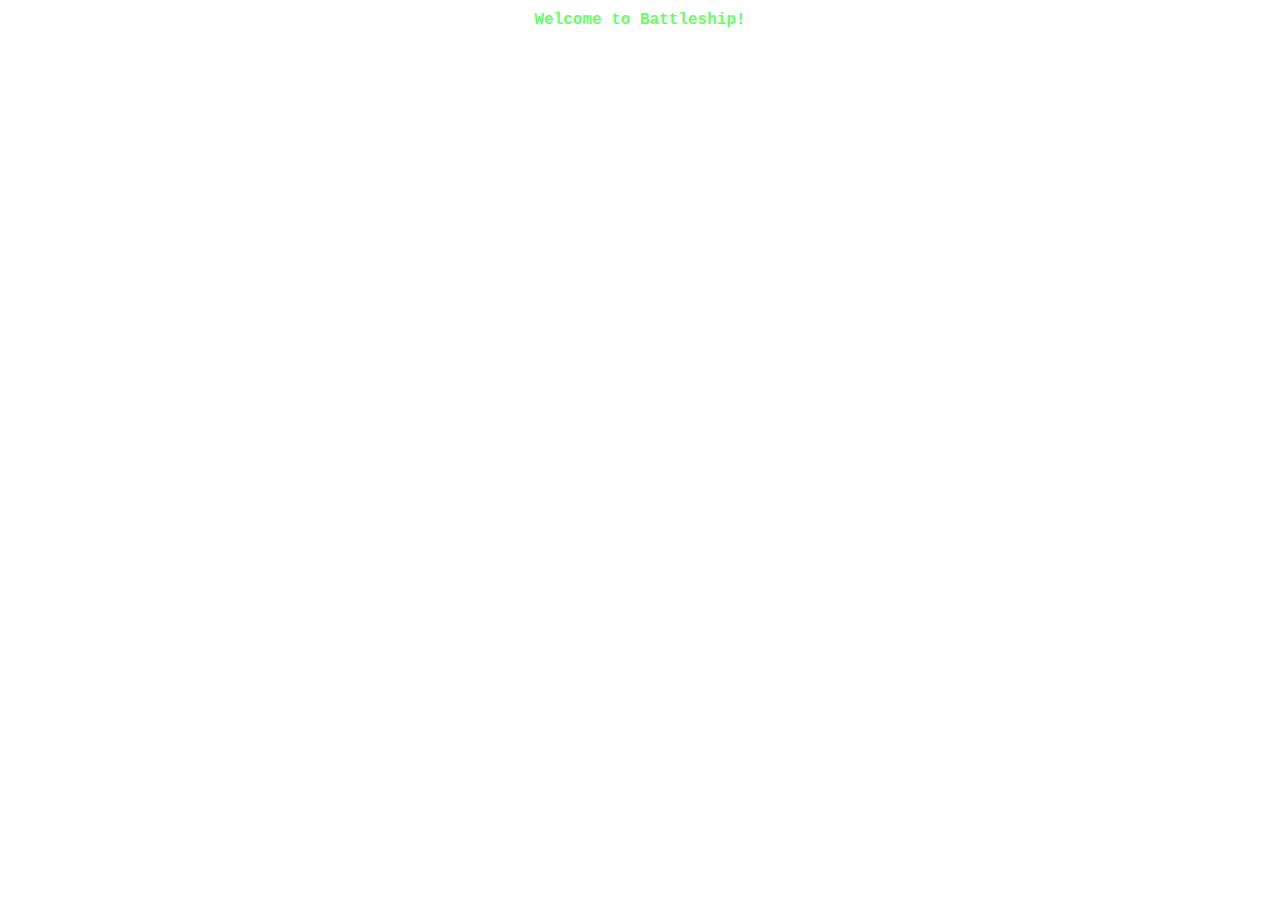
<file: BattleShip/index.html>
<!DOCTYPE html>
<html>

<head>
    <title>Battleship</title>
    <link rel='stylesheet' type='text/css' href='stylesheet.css' />
</head>

<body>

    <h1>Welcome to Battleship!</h1>



    <div id="content" align=center>
        <canvas id="game">
            This text is displayed if your browser does not support HTML5 Canvas.
        </canvas>


        <script type='text/javascript' src='battleship.js'></script>
    </div>


</body>

</html>
</file>
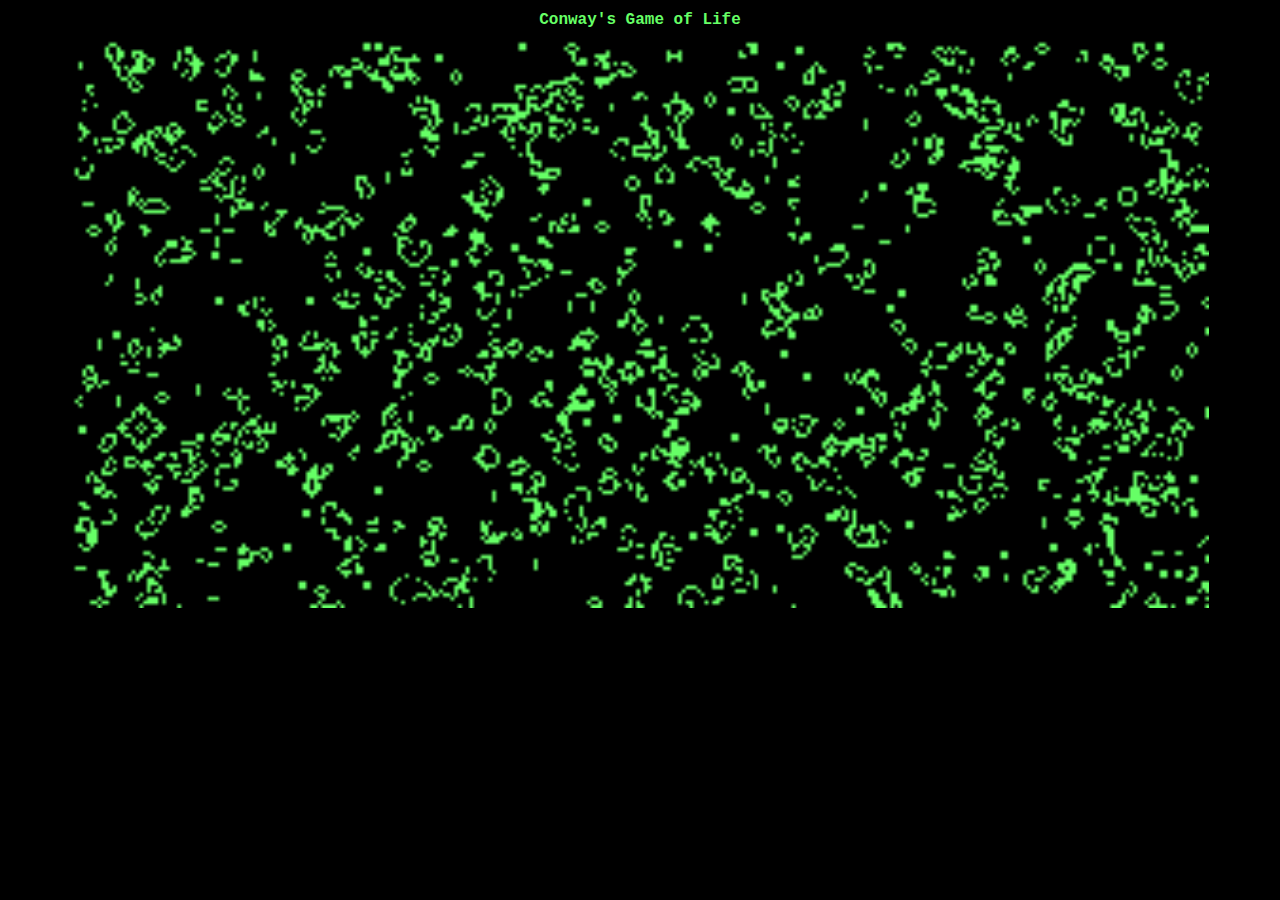
<file: GameOfLife/index.html>
<!DOCTYPE html>
<html>

<head>
    <title>The Game of Life</title>
    <link rel='stylesheet' type='text/css' href='stylesheet.css' />
</head>

<body>

    <h1>Conway's Game of Life</h1>



    <div id="content" align=center>
        <canvas id="game">
            This text is displayed if your browser does not support HTML5 Canvas.
        </canvas>


        <script type='text/javascript' src='gameoflife.js'></script>
    </div>


</body>

</html>
</file>
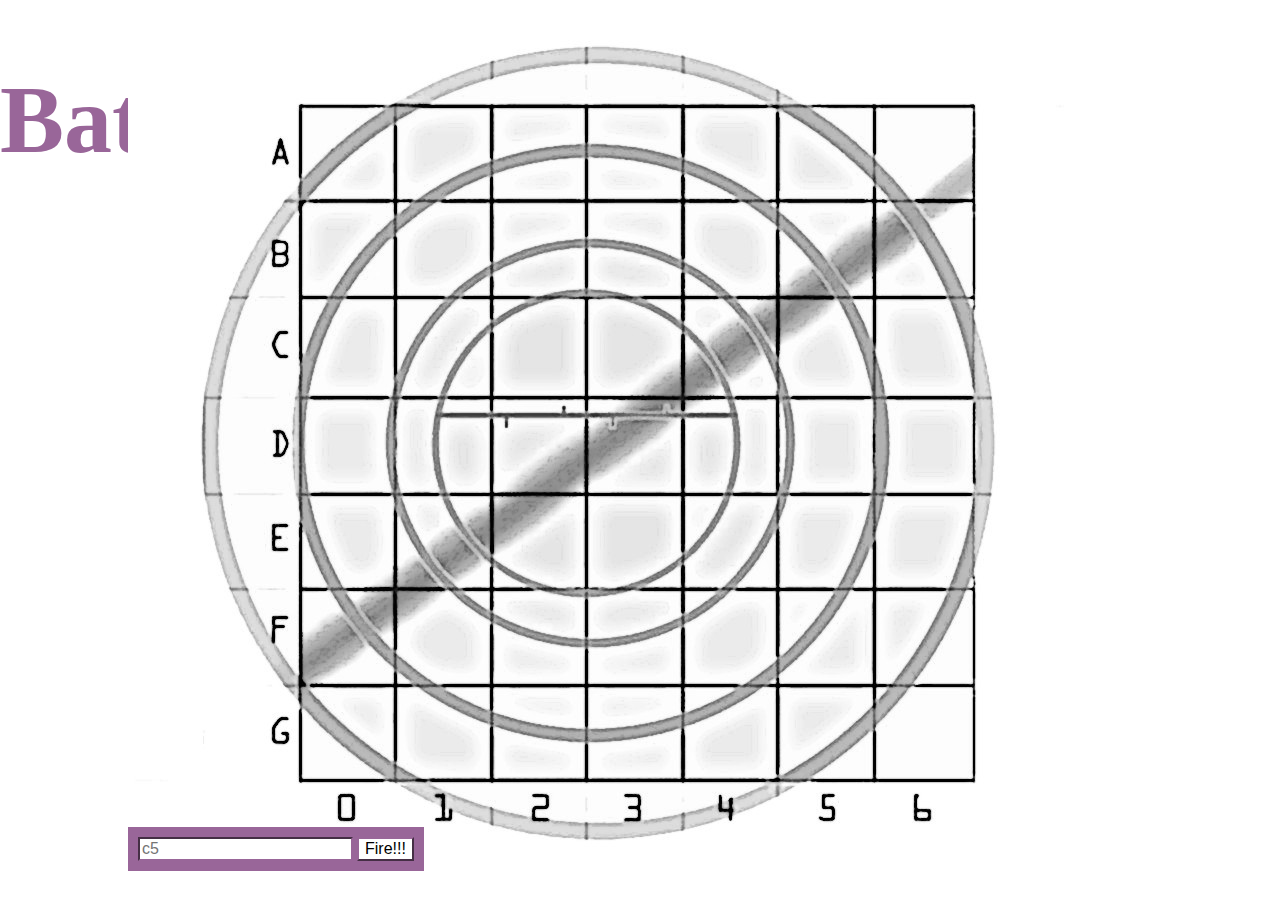
<file: BattleShip/battleship.html>
<!DOCTYPE html>

<html lang="en">
<!-- based on head's first chapter 8 exercise -->

<head>
    <meta charset="utf-8">
    <title>Battleship!!!</title>
    <link rel='stylesheet' type='text/css' href='battleship.css' />
</head>

<body>
    <div id='title'>
        <h1>BattleShip!</h1>
    </div>
    <div id="board">
        <div id="messageArea"></div>
        <table>
            <tr>
                <td id="00"></td>
                <td id="01"></td>
                <td id="02"></td>
                <td id="03"></td>
                <td id="04"></td>
                <td id="05"></td>
                <td id="06"></td>
            </tr>
            <tr>
                <td id="10"></td>
                <td id="11"></td>
                <td id="12"></td>
                <td id="13"></td>
                <td id="14"></td>
                <td id="15"></td>
                <td id="16"></td>
            </tr>
            <tr>
                <td id="20"></td>
                <td id="21"></td>
                <td id="22"></td>
                <td id="23"></td>
                <td id="24"></td>
                <td id="25"></td>
                <td id="26"></td>
            </tr>
            <tr>
                <td id="30"></td>
                <td id="31"></td>
                <td id="32"></td>
                <td id="33"></td>
                <td id="34"></td>
                <td id="35"></td>
                <td id="36"></td>
            </tr>
            <tr>
                <td id="40"></td>
                <td id="41"></td>
                <td id="42"></td>
                <td id="43"></td>
                <td id="44"></td>
                <td id="45"></td>
                <td id="46"></td>
            </tr>
            <tr>
                <td id="50"></td>
                <td id="51"></td>
                <td id="52"></td>
                <td id="53"></td>
                <td id="54"></td>
                <td id="55"></td>
                <td id="56"></td>
            </tr>
            <tr>
                <td id="60"></td>
                <td id="61"></td>
                <td id="62"></td>
                <td id="63"></td>
                <td id="64"></td>
                <td id="65"></td>
                <td id="66"></td>
            </tr>
        </table>
        <form>
            <input type="text" id="guessInput" placeholder="c5">
            <input type="button" id="fireButton" value="Fire!!!">
        </form>
    </div>
    <script src="battleship.js">
    </script>
</body>

</html>
</file>
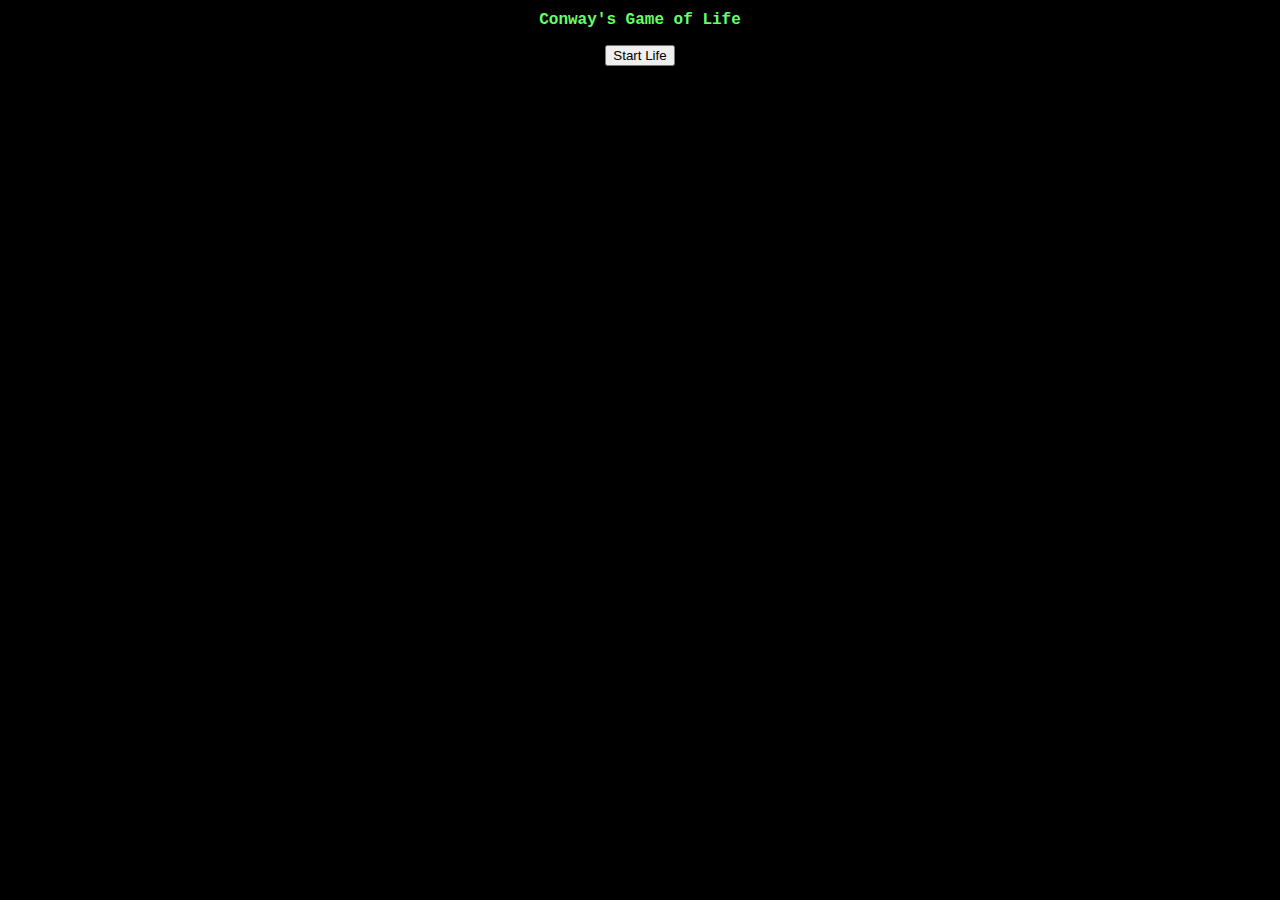
<file: GameOfLife/gameoflife.html>
<!DOCTYPE html>
<html>

<head>
    <title>The Game of Life</title>
    <link rel='stylesheet' type='text/css' href='stylesheet.css' />
</head>

<body>

    <h1>Conway's Game of Life</h1>


    <p>
        <button type="button" onclick="startGraphicGame()">Start Life</button>
    </p>

    <div id="content" align=center>
        <canvas id="game">
            This text is displayed if your browser does not support HTML5 Canvas.
        </canvas>
        <script type='text/javascript' src='run_browser.js'></script>
    </div>


</body>

</html>
</file>
<file: BattleShip/stylesheet.css>
body {
    background-color: white;
}
h1 {
    color: #66FF66;
    text-align: center;
    font-family: "Courier";
    font-size: 16px;
}
p {
    text-align: center;
}
#game {
    width: 90%;
    height: 70%;
}
</file>
<file: GameOfLife/stylesheet.css>
body {
    background-color: black;
}
h1 {
    color: #66FF66;
    text-align: center;
    font-family: "Courier";
    font-size: 16px;
}
p {
    text-align: center;
}
#game {
    width: 90%;
    height: 70%;
}
</file>
<file: BattleShip/battleship.css>
body {
    background-color: white;
}
div#board {
    position: relative;
    width: 1024px;
    height: 863px;
    margin: auto;
    background: url("pics/board.jpg") no-repeat;
    /*text-align: left;*/
    /*width: 40em;*/
    /*line-height: 1.5em;*/
    float: center;
}
div#messageArea {
    position: absolute;
    top: 0px;
    right: 0px;
    color: #996699;
    font-size: 3em;
}
.hit {
    background: url("pics/ship.png") no-repeat center center;
}
.miss {
    background: url("pics/miss.png") no-repeat center center;
}
table {
    border-spacing: 0px;
    /* could use border-collapse instead */
    /* border-collapse: collapse; */
    position: absolute;
    left: 173px;
    top: 98px;
}
td {
    width: 94px;
    height: 94px;
}
form {
    position: absolute;
    bottom: 0px;
    left: 0px;
    padding: 10px;
    background-color: #996699;
}
form input {
    background-color: white;
    border-color: #996699;
    font-size: 1em;
}
div#title {
    position: absolute;
    top: 0px;
    left: 0px;
    color: #996699;
    font-size: 3em;
}
</file>
